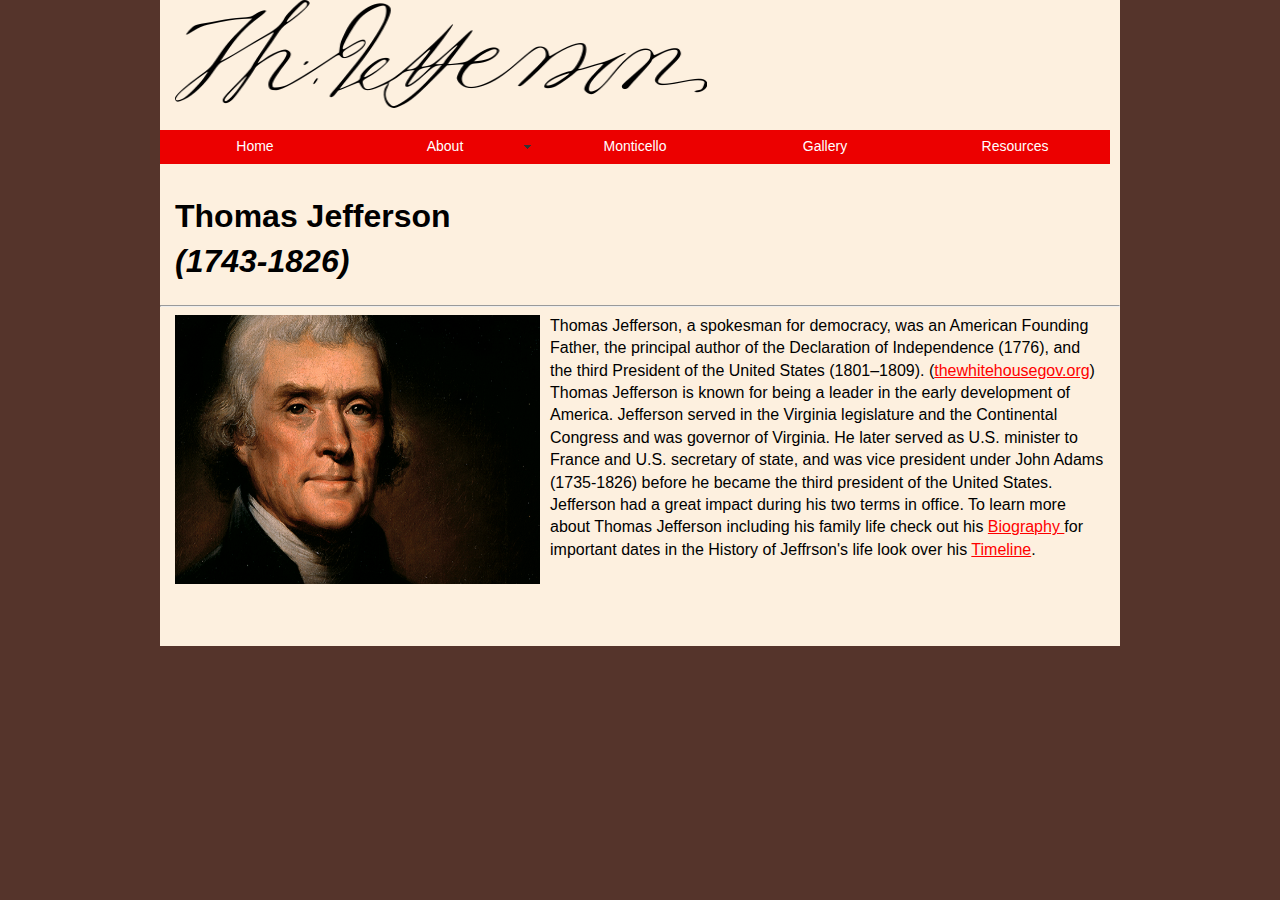
<file: about.html>
<!doctype html>
<html>
<head>
<meta charset="utf-8">
<title>Thomas Jefferson</title>
<link href="style.css" rel="stylesheet" type="text/css">
<style type="text/css">
<!--
body {
  font: 100%/1.4 Verdana, Arial, Helvetica, sans-serif;
  background-color: #55342B;
  margin: 0;
  padding: 0;
  color: #000;
}

ul, ol, dl { 
  padding: 0;
  margin: 0;
}
h1, h2, h3, h4, h5, h6, p {
  margin-top: 0;   
  padding-right: 15px;
  padding-left: 15px; 
}
a img { 
  border: none;
}

a:link {
  color: #FF0000;
  text-decoration: underline; 
}
a:visited {
  color: #FF0000;
  text-decoration: underline;
}
a:hover, a:active, a:focus { 
  text-decoration: none;
}

.container {
  width: 960px;
  background-color: #FDF0DF;
  margin: 0 auto; 
}

header {
  background-color: #FDF0DF;
}
.content {
  padding: 10px 0;
  float: center;
}


.content ul, .content ol {
  padding: 0 15px 15px 40px; 
}




footer {
  padding: 10px 0;
  background-color: #FDF0DF;
  position: relative;
  clear: both; 
}

/*HTML 5 support - Sets new HTML 5 tags to display:block so browsers know how to render the tags properly. */
header, section, footer, aside, article, figure {
  display: block;
}

</style>
<link href="SpryAssets/SpryMenuBarHorizontal.css" rel="stylesheet" type="text/css">
<!--[if lt IE 9]>
<script src="http://html5shiv.googlecode.com/svn/trunk/html5.js"></script>
<![endif]-->
<script src="SpryAssets/SpryMenuBar.js" type="text/javascript"></script>
</head>

<body>

<div class="container">
  <header>
    <p><a href="#"><img src="Assets/513px-Thomas_Jefferson's_signature2.svg.png" alt="sig" width="532" height="108" usemap="#Map">
      <map name="Map">
        <area shape="rect" coords="6,5,524,106" href="index.html">
      </map>
    </a>
      <br>
    </p>
    <ul id="Menu" class="MenuBarHorizontal">
      <li><a href="index.html">Home</a></li>
      <li><a href="about.html" class="MenuBarItemSubmenu">About </a>
        <ul>
          <li><a href="biography.html">Biography</a></li>
          <li><a href="timeline.html">Timeline</a></li>
        </ul>
      </li>
      <li><a href="monticello.html">Monticello</a></li>
      <li><a href="gallery.html">Gallery</a></li>
      <li><a href="resources.html">Resources</a></li>
    </ul>
  </header>
  <article class="content">
    <p>&nbsp;</p>
    <section>
      <h1>Thomas Jefferson<br>
        <em>(1743-1826)<br>
      </em></h1>
      <hr>
      <p><a href="Assets/Capture.PNG"><img src="Assets/Capture.PNG" alt="about" width="365" height="269" class="img_left"></a>Thomas Jefferson, a spokesman for democracy, was an American Founding   Father, the principal author of the Declaration of Independence (1776),   and the third President of the United States (1801–1809).
        (<a href="https://www.whitehouse.gov/1600/presidents/thomasjefferson">thewhitehousegov.org</a>) Thomas Jefferson is known for being a leader in the early development of America. Jefferson served in the Virginia legislature and the Continental Congress and was governor of Virginia. He later served as U.S. minister to France and U.S. secretary of state, and was vice president under John Adams (1735-1826) before he became the third president of the United States. Jefferson had a great impact during his two terms in office. To learn more about Thomas Jefferson including his family life check out his <a href="biography.html">Biography </a>for important dates in the History of Jeffrson's life look over his <a href="timeline.html">Timeline</a>. </p>
      <p>&nbsp;</p>
    </section>
   
    <!-- end .content --></article>
  <footer>
    
</footer>
  <!-- end .container --></div>
<script type="text/javascript">
var MenuBar1 = new Spry.Widget.MenuBar("Menu", {imgDown:"SpryAssets/SpryMenuBarDownHover.gif", imgRight:"SpryAssets/SpryMenuBarRightHover.gif"});
</script>
</body>
</html>
</file>
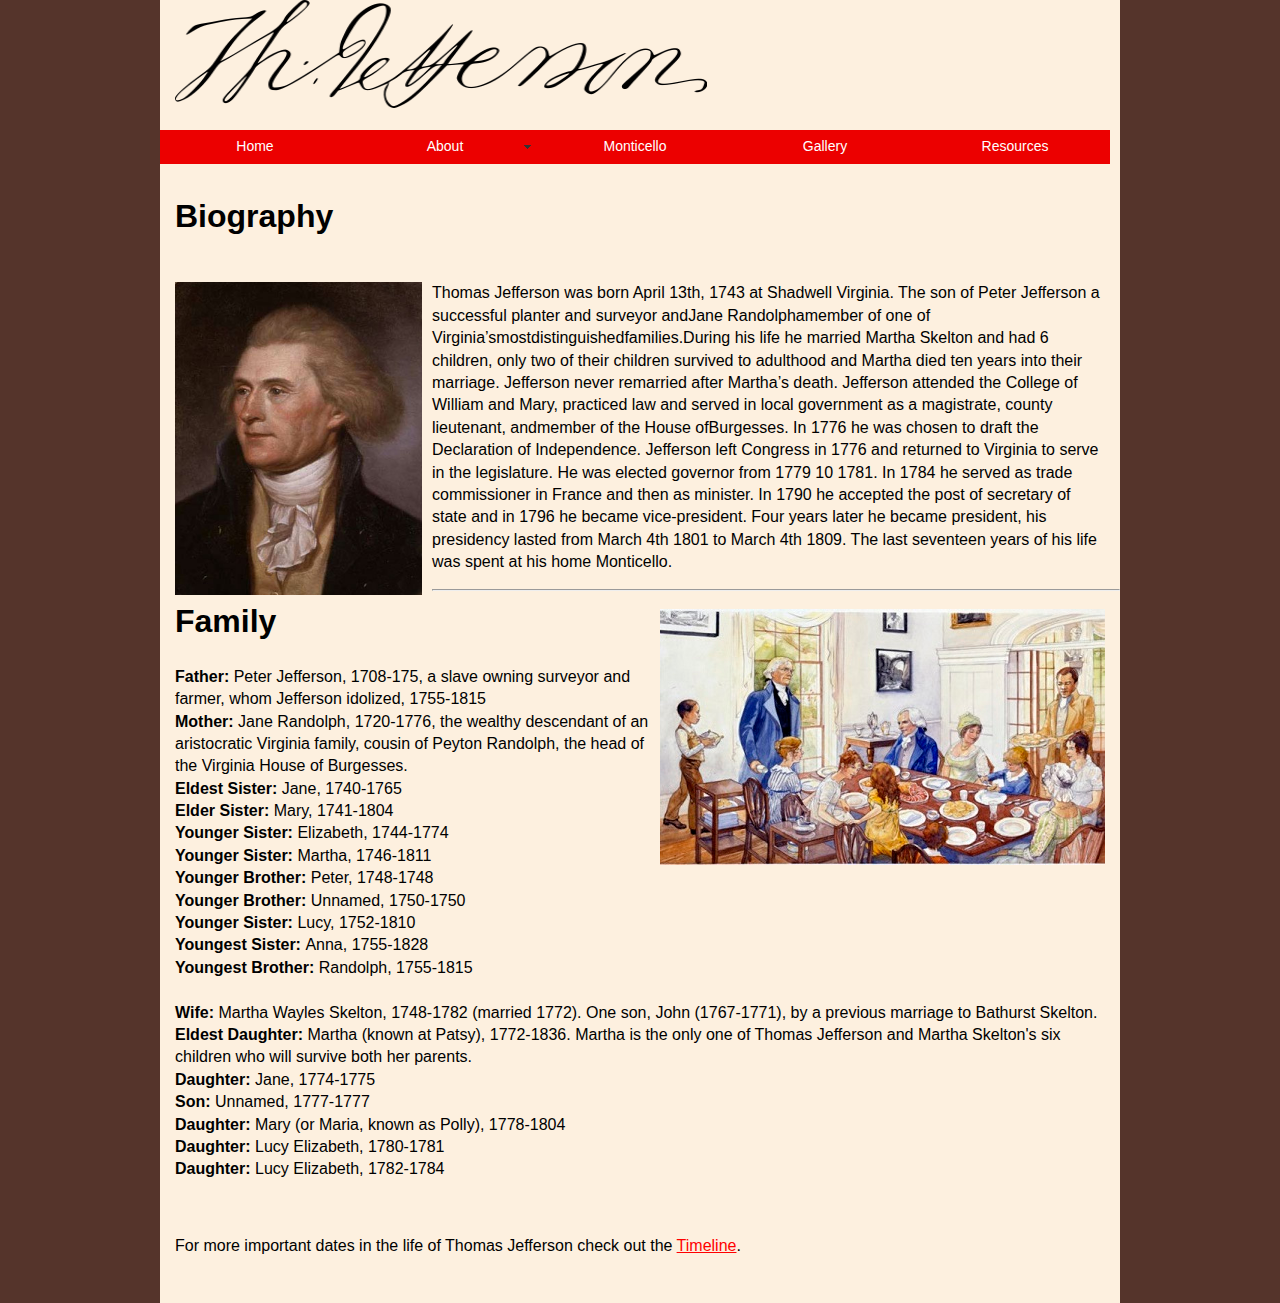
<file: biography.html>
<!doctype html>
<html>
<head>
<meta charset="utf-8">
<title>Thomas Jefferson</title>
<link href="style.css" rel="stylesheet" type="text/css">
<style type="text/css">
<!--
body {
	font: 100%/1.4 Verdana, Arial, Helvetica, sans-serif;
	background-color: #55342B;
	margin: 0;
	padding: 0;
	color: #000;
}
/*Element/tag selectors*/
ul, ol, dl { 
	padding: 0;
	margin: 0;
}
h1, h2, h3, h4, h5, h6, p {
	margin-top: 0;	 
	padding-right: 15px;
	padding-left: 15px; 
}
a img { 
	border: none;
}

a:link {
	color: #FF0000;
	text-decoration: underline; 
}
a:visited {
	color: #FF0000;
	text-decoration: underline;
}
a:hover, a:active, a:focus { 
	text-decoration: none;
}
/* container surrounds all other blocks */
.container {
	width: 960px;
	background-color: #FDF0DF;
	margin: 0 auto; 
}

header {
	background-color: #FDF0DF;
}
.content {
	padding: 10px 0;
	float: center;
}


.content ul, .content ol {
	padding: 0 15px 15px 40px;
}



/* The footer */
footer {
	padding: 10px 0;
	background-color: #FDF0DF;
	position: relative;
	clear: both; 
}


header, section, footer, aside, article, figure {
	display: block;
}
-->
</style>
<link href="SpryAssets/SpryMenuBarHorizontal.css" rel="stylesheet" type="text/css">
<!--[if lt IE 9]>
<script src="http://html5shiv.googlecode.com/svn/trunk/html5.js"></script>
<![endif]-->
<script src="SpryAssets/SpryMenuBar.js" type="text/javascript"></script>
</head>

<body>

<div class="container">
  <header>
    <p><a href="#"><img src="Assets/513px-Thomas_Jefferson's_signature2.svg.png" alt="sig" width="532" height="108" usemap="#Map">
        <map name="Map">
          <area shape="rect" coords="6,5,524,106" href="index.html">
        </map>
    </a>
      <br>
    </p>
    <ul id="Menu" class="MenuBarHorizontal">
      <li><a href="index.html">Home</a></li>
      <li><a href="about.html" class="MenuBarItemSubmenu">About </a>
        <ul>
          <li><a href="biography.html">Biography</a></li>
          <li><a href="timeline.html">Timeline</a></li>
        </ul>
      </li>
      <li><a href="monticello.html">Monticello</a></li>
      <li><a href="gallery.html">Gallery</a></li>
      <li><a href="resources.html">Resources</a></li>
    </ul>
  </header>
  <article class="content">
    <p>&nbsp;</p>
    <section>
      <h1>      Biography </h1>
      <p><br>
        <a href="Assets/portrait.jpg"><img src="Assets/portrait.jpg" alt="port" width="247" height="313" class="img_left"></a>Thomas Jefferson was born April 13th, 1743 at  Shadwell Virginia. The son of Peter Jefferson a successful planter and surveyor  andJane Randolphamember of one of Virginia&rsquo;smostdistinguishedfamilies.During  his life he married Martha Skelton and had 6 children, only two of their  children survived to adulthood and Martha died ten years into their marriage.  Jefferson never remarried after Martha&rsquo;s death. Jefferson attended the College  of William and Mary, practiced law and served in local government as a  magistrate, county lieutenant, andmember of the House ofBurgesses. In 1776 he  was chosen to draft the Declaration of Independence. Jefferson left Congress in  1776 and returned to Virginia to serve in the legislature. He was elected  governor from 1779 10 1781. In 1784 he served as trade commissioner in France  and then as minister. In 1790 he accepted the post of secretary of state and in  1796 he became vice-president. Four years later he became president, his  presidency lasted from March 4th 1801 to March 4th 1809.  The last seventeen years of his life was spent at his home Monticello.</p>
      <hr>
      <h1>Family      <a href="Assets/family.jpg"><img src="Assets/family.jpg" alt="fam" width="445" height="256" class="img_right"></a></h1>
      <p><strong>Father:</strong> Peter Jefferson, 1708-175, a slave owning surveyor and farmer, whom Jefferson idolized, 1755-1815<br>
        <strong>Mother:</strong> Jane Randolph, 1720-1776, the wealthy descendant of an aristocratic Virginia family, cousin of Peyton Randolph, the head of the Virginia House of Burgesses.<br>
        <strong>Eldest Sister:</strong> Jane, 1740-1765<br>
        <strong>Elder Sister:</strong> Mary, 1741-1804<br>
        <strong>Younger Sister:</strong> Elizabeth, 1744-1774<br>
        <strong>Younger Sister:</strong> Martha, 1746-1811<br>
        <strong>Younger Brother:</strong> Peter, 1748-1748<br>
        <strong>Younger Brother:</strong> Unnamed, 1750-1750<br>
        <strong>Younger Sister:</strong> Lucy, 1752-1810<br>
        <strong>Youngest Sister:</strong> Anna, 1755-1828<br>
        <strong>Youngest Brother:</strong> Randolph, 1755-1815<br>
        <br>
        <strong>Wife:</strong> Martha Wayles Skelton, 1748-1782 (married 1772). One son, John (1767-1771), by a previous marriage to Bathurst Skelton.<br>
        <strong>Eldest Daughter:</strong> Martha (known at Patsy), 1772-1836. Martha is the only one of Thomas Jefferson and Martha Skelton's six children who will survive both her parents.<br>
        <strong>Daughter:</strong> Jane, 1774-1775<br>
        <strong>Son:</strong> Unnamed, 1777-1777<br>
        <strong>Daughter:</strong> Mary (or Maria, known as Polly), 1778-1804<br>
        <strong>Daughter:</strong> Lucy Elizabeth, 1780-1781<br>
      <strong>Daughter:</strong> Lucy Elizabeth, 1782-1784</p>
      <p>&nbsp;</p>
      <p>For more important dates in the life of Thomas Jefferson check out the <a href="timeline.html">Timeline</a>.    </p>
    </section>
   
    <!-- end .content --></article>
  <footer>
    
</footer>
  <!-- end .container --></div>
<script type="text/javascript">
var MenuBar1 = new Spry.Widget.MenuBar("Menu", {imgDown:"SpryAssets/SpryMenuBarDownHover.gif", imgRight:"SpryAssets/SpryMenuBarRightHover.gif"});
</script>
</body>
</html>
</file>
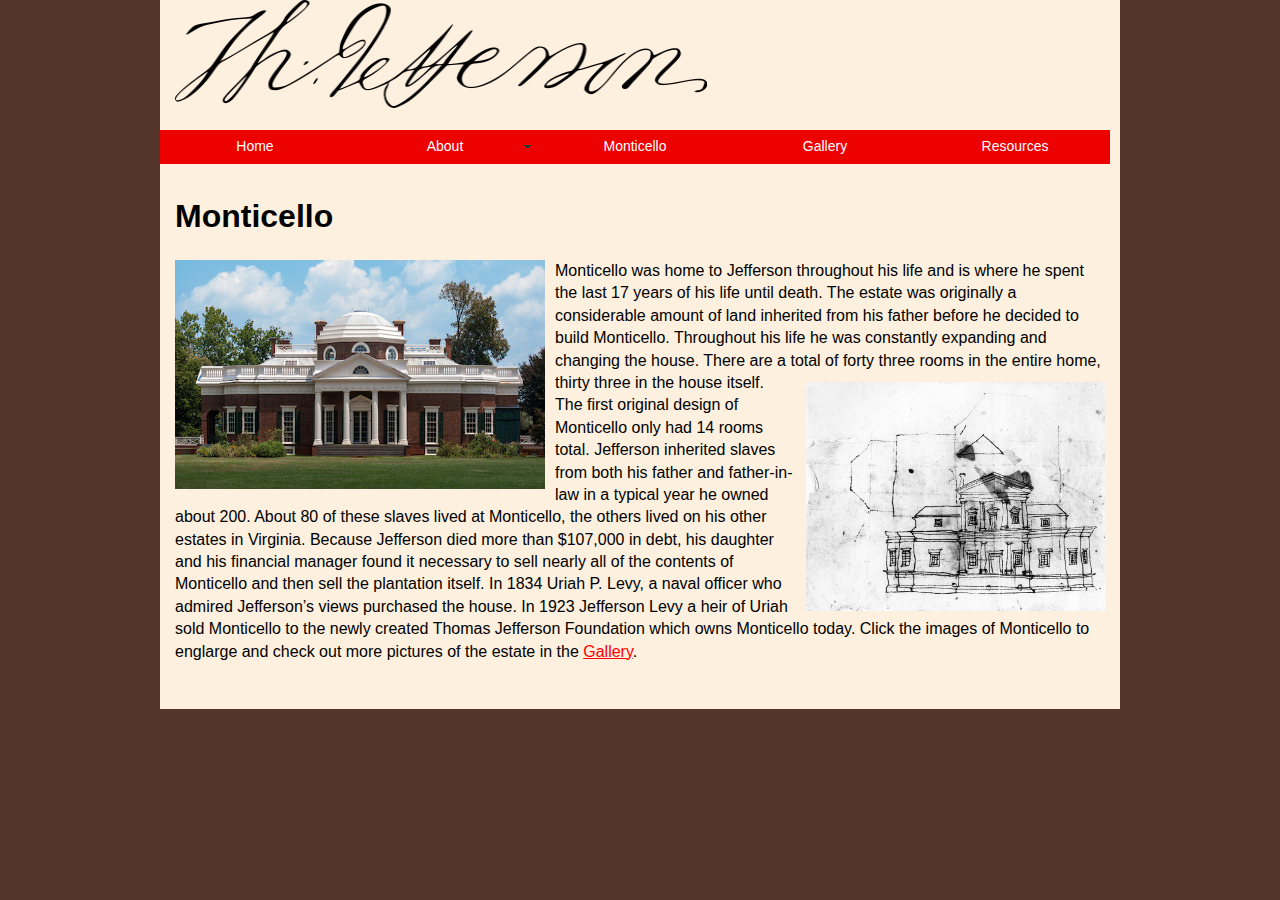
<file: monticello.html>
<!doctype html>
<html>
<head>
<meta charset="utf-8">
<title>Thomas Jefferson</title>
<link href="style.css" rel="stylesheet" type="text/css">
<style type="text/css">
<!--
body {
	font: 100%/1.4 Verdana, Arial, Helvetica, sans-serif;
	background-color: #55342B;
	margin: 0;
	padding: 0;
	color: #000;
}

ul, ol, dl { 
	padding: 0;
	margin: 0;
}
h1, h2, h3, h4, h5, h6, p {
	margin-top: 0;	 
	padding-right: 15px;
	padding-left: 15px; 
}
a img { 
	border: none;
}

a:link {
	color: #FF0000;
	text-decoration: underline; 
}
a:visited {
	color: #FF0000;
	text-decoration: underline;
}
a:hover, a:active, a:focus { 
	text-decoration: none;
}

.container {
	width: 960px;
	background-color: #FDF0DF;
	margin: 0 auto; 
}

header {
	background-color: #FDF0DF;
}
.content {
	padding: 10px 0;
	float: center;
}


.content ul, .content ol {
	padding: 0 15px 15px 40px; 
}




footer {
	padding: 10px 0;
	background-color: #FDF0DF;
	position: relative;
	clear: both; 
}


header, section, footer, aside, article, figure {
	display: block;
}
-->
</style>
<link href="SpryAssets/SpryMenuBarHorizontal.css" rel="stylesheet" type="text/css">
<!--[if lt IE 9]>
<script src="http://html5shiv.googlecode.com/svn/trunk/html5.js"></script>
<![endif]-->
<script src="SpryAssets/SpryMenuBar.js" type="text/javascript"></script>
</head>

<body>

<div class="container">
  <header>
    <p><a href="#"><img src="Assets/513px-Thomas_Jefferson's_signature2.svg.png" alt="sig" width="532" height="108" usemap="#Map">
      <map name="Map">
        <area shape="rect" coords="6,5,524,106" href="index.html">
      </map>
    </a>
      <br>
    </p>
    <ul id="Menu" class="MenuBarHorizontal">
      <li><a href="index.html">Home</a></li>
      <li><a href="about.html" class="MenuBarItemSubmenu">About </a>
        <ul>
          <li><a href="biography.html">Biography</a></li>
          <li><a href="timeline.html">Timeline</a></li>
        </ul>
      </li>
      <li><a href="monticello.html">Monticello</a></li>
      <li><a href="gallery.html">Gallery</a></li>
      <li><a href="resources.html">Resources</a></li>
    </ul>
  </header>
  <article class="content">
    <p>&nbsp;</p>
    <section>
      <h1>Monticello</h1>
      <p><a href="Assets/2d67310c2c903d56bc724f2e12a2657205da6153.jpg"><img src="Assets/2d67310c2c903d56bc724f2e12a2657205da6153.jpg" alt="monticello" width="370" height="229" class="img_left"></a>Monticello was home to Jefferson throughout his life and is  where he spent the last 17 years of his life until death. The estate was  originally a considerable amount of land inherited from his father before he  decided to build Monticello. Throughout his life he was constantly expanding  and changing the house. There are a total of forty three rooms in the entire  home, thirty three in the house itself. <a href="Assets/drawing.jpg"><img src="Assets/drawing.jpg" alt="sketch" width="299" height="229" class="img_right"></a>The first original design of Monticello  only had 14 rooms total. Jefferson inherited slaves from both his father and  father-in-law in a typical year he owned about 200. About 80 of these slaves  lived at Monticello, the others lived on his other estates in Virginia. Because  Jefferson died more than $107,000 in debt, his daughter and his financial  manager found it necessary to sell nearly all of the contents of Monticello and  then sell the plantation itself. In 1834 Uriah P. Levy, a naval officer who  admired Jefferson&rsquo;s views purchased the house. In 1923 Jefferson Levy a heir of  Uriah sold Monticello to the newly created Thomas Jefferson Foundation which  owns Monticello today. Click the images of Monticello to englarge and check out more pictures of the estate in the <a href="gallery.html">Gallery</a>.</p>
    </section>
   
    <!-- end .content --></article>
  <footer>
    
</footer>
  <!-- end .container --></div>
<script type="text/javascript">
var MenuBar1 = new Spry.Widget.MenuBar("Menu", {imgDown:"SpryAssets/SpryMenuBarDownHover.gif", imgRight:"SpryAssets/SpryMenuBarRightHover.gif"});
</script>
</body>
</html>
</file>
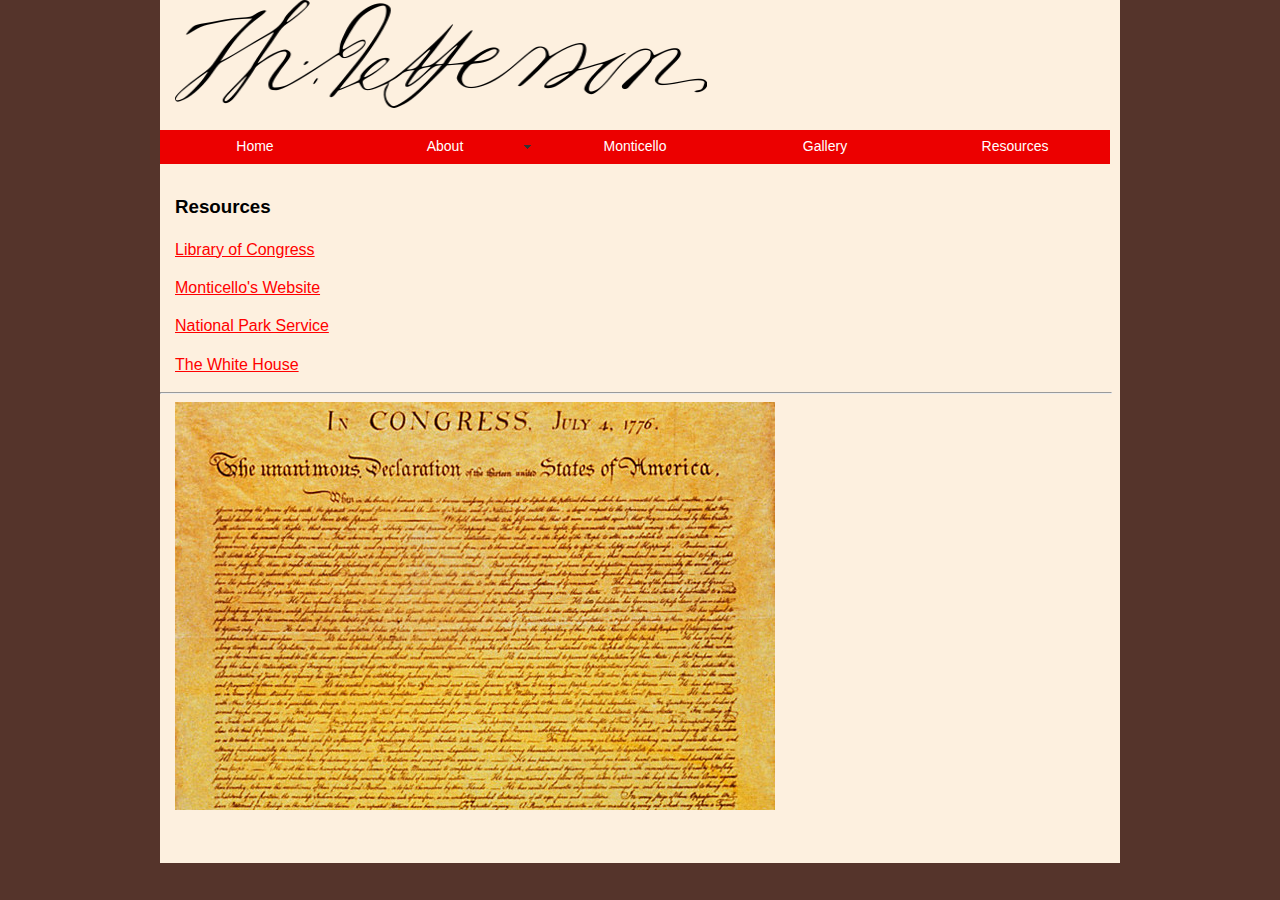
<file: resources.html>
<!doctype html>
<html>
<head>
<meta charset="utf-8">
<title>Thomas Jefferson</title>
<link href="style.css" rel="stylesheet" type="text/css">
<style type="text/css">
<!--
body {
	font: 100%/1.4 Verdana, Arial, Helvetica, sans-serif;
	background-color: #55342B;
	margin: 0;
	padding: 0;
	color: #000;
}

ul, ol, dl { 
	padding: 0;
	margin: 0;
}
h1, h2, h3, h4, h5, h6, p {
	margin-top: 0;	 
	padding-right: 15px;
	padding-left: 15px; 
}
a img { 
	border: none;
}

a:link {
	color: #FF0000;
	text-decoration: underline; 
}
a:visited {
	color: #FF0000;
	text-decoration: underline;
}
a:hover, a:active, a:focus { 
	text-decoration: none;
}

.container {
	width: 960px;
	background-color: #FDF0DF;
	margin: 0 auto; 
}

header {
	background-color: #FDF0DF;
}
.content {
	padding: 10px 0;
	float: center;
}


.content ul, .content ol {
	padding: 0 15px 15px 40px; 
}




footer {
	padding: 10px 0;
	background-color: #FDF0DF;
	position: relative;
	clear: both; 
}


header, section, footer, aside, article, figure {
	display: block;
}
-->
</style>
<link href="SpryAssets/SpryMenuBarHorizontal.css" rel="stylesheet" type="text/css">
<!--[if lt IE 9]>
<script src="http://html5shiv.googlecode.com/svn/trunk/html5.js"></script>
<![endif]-->
<script src="SpryAssets/SpryMenuBar.js" type="text/javascript"></script>
</head>

<body>

<div class="container">
  <header>
    <p><a href="#"><img src="Assets/513px-Thomas_Jefferson's_signature2.svg.png" alt="sig" width="532" height="108" usemap="#Map">
      <map name="Map">
        <area shape="rect" coords="6,5,524,106" href="index.html">
      </map>
    </a>
      <br>
    </p>
    <ul id="Menu" class="MenuBarHorizontal">
      <li><a href="index.html">Home</a></li>
      <li><a href="about.html" class="MenuBarItemSubmenu">About </a>
        <ul>
          <li><a href="biography.html">Biography</a></li>
          <li><a href="timeline.html">Timeline</a></li>
        </ul>
      </li>
      <li><a href="monticello.html">Monticello</a></li>
      <li><a href="gallery.html">Gallery</a></li>
      <li><a href="resources.html">Resources</a></li>
    </ul>
  </header>
  <article class="content">
    <p>&nbsp;</p>
    <section>
      <h3>Resources </h3>
      <p><a href="http://www.loc.gov/exhibits/jefferson/jefflib.html">Library of Congress</a></p>
      <p><a href="http://www.monticello.org/">Monticello's Website</a></p>
      <p><a href="http://www.nps.gov/nr/travel/presidents/jefferson_monticello.html">National Park Service</a></p>
      <p><a href="https://www.whitehouse.gov/1600/presidents/thomasjefferson">The White House</a></p>
      <hr align="left" width="950">
<p><img src="Assets/declaration-of-independence-thumb-600x408-92217.jpg" width="600" height="408" alt="dec"></p>
    </section>
   
    <!-- end .content --></article>
  <footer>
    
</footer>
  <!-- end .container --></div>
<script type="text/javascript">
var MenuBar1 = new Spry.Widget.MenuBar("Menu", {imgDown:"SpryAssets/SpryMenuBarDownHover.gif", imgRight:"SpryAssets/SpryMenuBarRightHover.gif"});
</script>
</body>
</html>
</file>
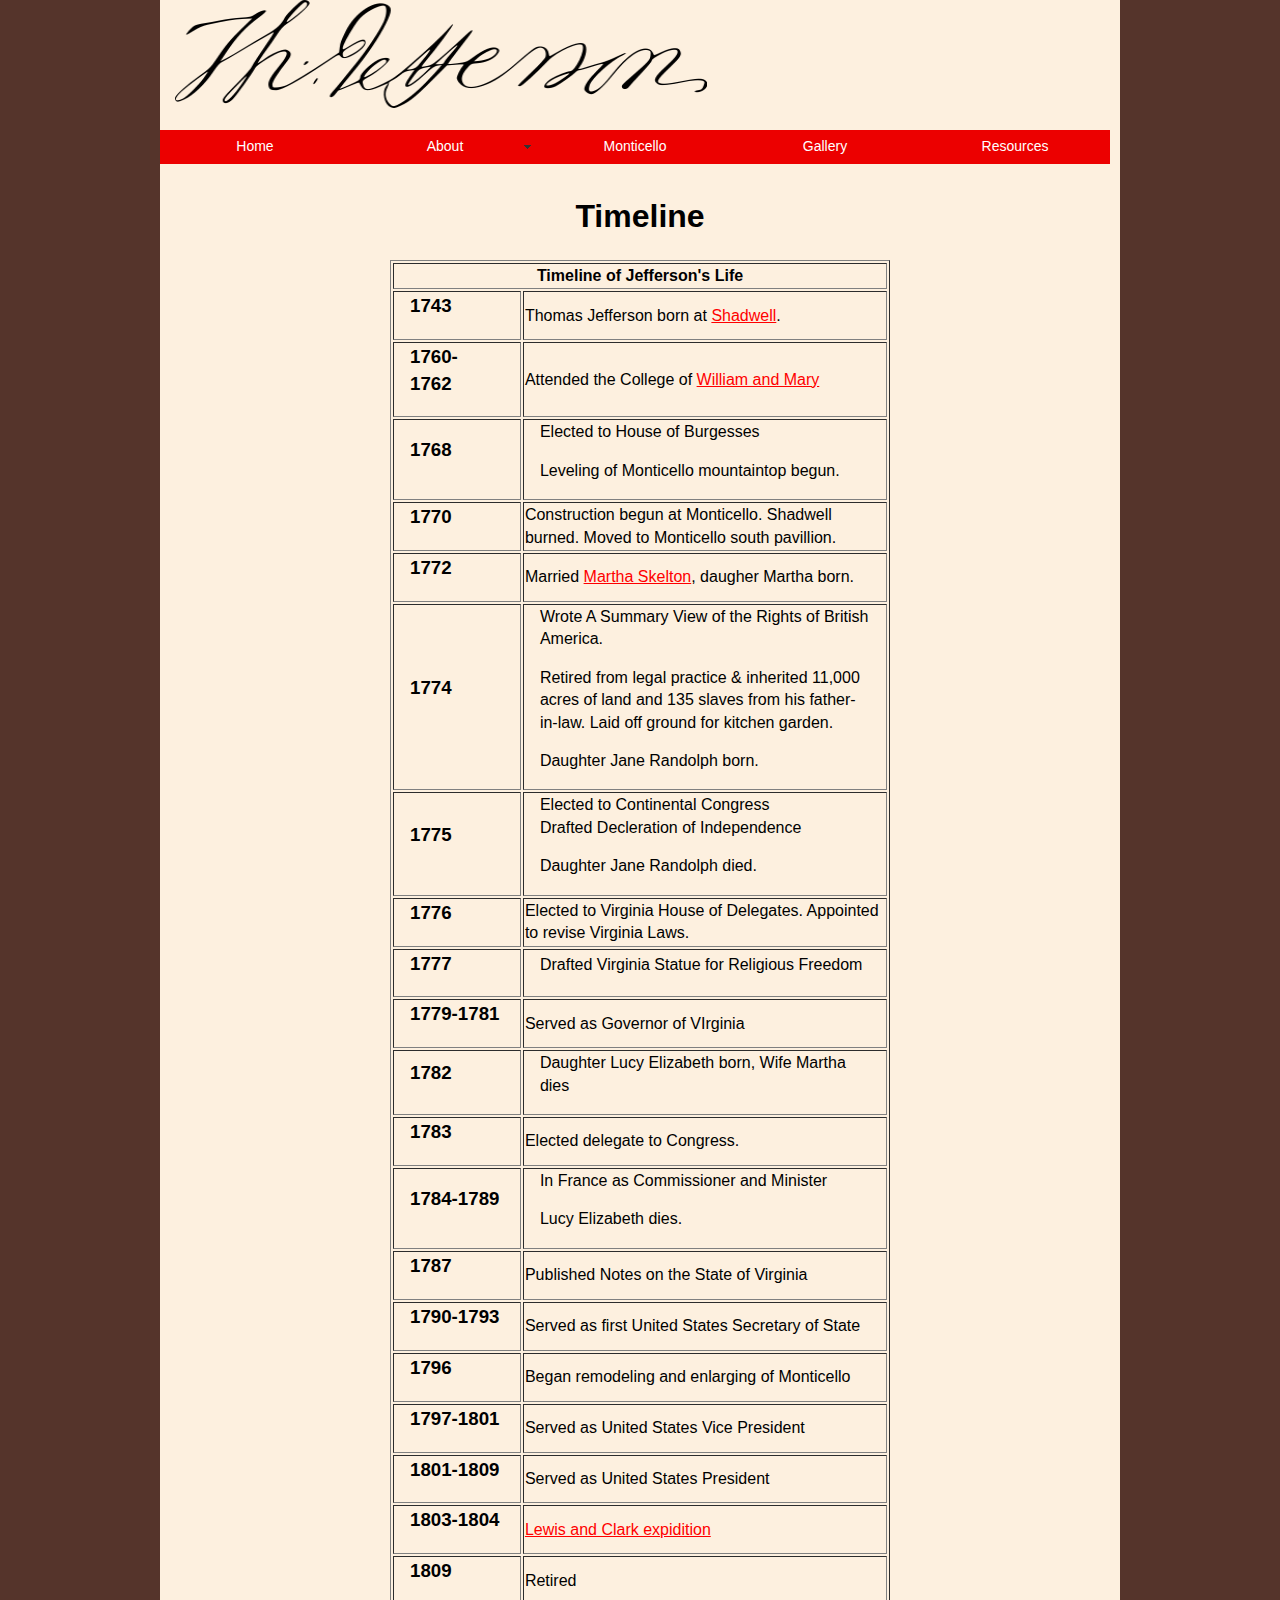
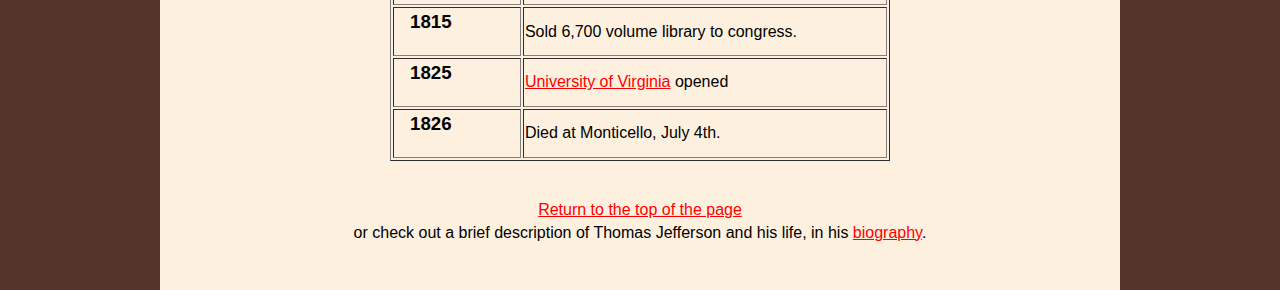
<file: timeline.html>
<!doctype html>
<html>
<head>
<meta charset="utf-8">
<title>Thomas Jefferson</title>
<link href="style.css" rel="stylesheet" type="text/css">
<style type="text/css">
<!--
body {
	font: 100%/1.4 Verdana, Arial, Helvetica, sans-serif;
	background-color: #55342B;
	margin: 0;
	padding: 0;
	color: #000;
}

ul, ol, dl { 
	padding: 0;
	margin: 0;
}
h1, h2, h3, h4, h5, h6, p {
	margin-top: 0;	 
	padding-right: 15px;
	padding-left: 15px; 
}
a img { 
	border: none;
}

a:link {
	color: #FF0000;
	text-decoration: underline; 
}
a:visited {
	color: #FF0000;
	text-decoration: underline;
}
a:hover, a:active, a:focus { 
	text-decoration: none;
}

.container {
	width: 960px;
	background-color: #FDF0DF;
	margin: 0 auto; 
}

header {
	background-color: #FDF0DF;
}
.content {
	padding: 10px 0;
	float: center;
	text-align: center;
}


.content ul, .content ol {
	padding: 0 15px 15px 40px; 
}




footer {
	padding: 10px 0;
	background-color: #FDF0DF;
	position: relative;
	clear: both; 
}

/*HTML 5 support - Sets new HTML 5 tags to display:block so browsers know how to render the tags properly. */
header, section, footer, aside, article, figure {
	display: block;
}
-->
</style>
<link href="SpryAssets/SpryMenuBarHorizontal.css" rel="stylesheet" type="text/css">
<!--[if lt IE 9]>
<script src="http://html5shiv.googlecode.com/svn/trunk/html5.js"></script>
<![endif]-->
<script src="SpryAssets/SpryMenuBar.js" type="text/javascript"></script>
</head>

<body>

<div class="container">
  <header>
    <p><a href="#"><img src="Assets/513px-Thomas_Jefferson's_signature2.svg.png" alt="sig" width="532" height="108" usemap="#Map">
      <map name="Map">
        <area shape="rect" coords="6,5,524,106" href="index.html">
      </map>
    </a>
      <br>
    </p>
    <ul id="Menu" class="MenuBarHorizontal">
      <li><a href="index.html">Home</a></li>
      <li><a href="about.html" class="MenuBarItemSubmenu">About </a>
        <ul>
          <li><a href="biography.html">Biography</a></li>
          <li><a href="timeline.html">Timeline</a></li>
        </ul>
      </li>
      <li><a href="monticello.html">Monticello</a></li>
      <li><a href="gallery.html">Gallery</a></li>
      <li><a href="resources.html">Resources</a></li>
    </ul>
  </header>
  <article class="content">
    <p>&nbsp;</p>
    <section>
      <h1>Timeline<br>
      </h1>
     <center> <table width="500" border="1">
        <tr>
          <th colspan="2" scope="col">Timeline of Jefferson's Life</th>
        </tr>
        <tr>
          <td width="100"><h3>1743</h3></td>
          <td width="292">Thomas Jefferson born at <a href="Assets/Shadwell Sign 800.jpg">Shadwell</a>. </td>
        </tr>
        <tr>
          <td><h3>1760- 1762</h3></td>
          <td>Attended the College of <a href="https://www.wm.edu/">William and Mary</a></td>
        </tr>
        <tr>
          <td><h3>1768</h3></td>
          <td><p>Elected to House of Burgesses </p>
            <p>Leveling of Monticello mountaintop begun. </p></td>
        </tr>
        <tr>
          <td><h3>1770 </h3></td>
          <td>Construction begun at Monticello. Shadwell burned. Moved to Monticello south pavillion.</td>
        </tr>
        <tr>
          <td><h3>1772</h3></td>
          <td>Married <a href="Assets/martha.jpg">Martha Skelton</a>, daugher Martha born.</td>
        </tr>
        <tr>
          <td><h3>1774</h3></td>
          <td><p>Wrote A Summary View of the Rights of British America. </p>
            <p>Retired from legal practice &amp; inherited 11,000 acres of land and 135 slaves from his father-in-law. Laid off ground for kitchen garden. </p>
            <p>Daughter Jane Randolph born. </p></td>
        </tr>
        <tr>
          <td><h3>1775</h3></td>
          <td><p>Elected to Continental Congress<br>
            Drafted Decleration of Independence<br>
          </p>
            <p>Daughter Jane Randolph died. </p></td>
        </tr>
        <tr>
          <td><h3>1776</h3></td>
          <td>Elected to Virginia House of Delegates. Appointed to revise Virginia Laws. </td>
        </tr>
        <tr>
          <td><h3>1777</h3></td>
          <td><p>Drafted Virginia Statue for Religious Freedom</p></td>
        </tr>
        <tr>
          <td><h3>1779-1781</h3></td>
          <td>Served as Governor of VIrginia</td>
        </tr>
        <tr>
          <td><h3>1782</h3></td>
          <td><p>Daughter Lucy Elizabeth born, Wife Martha dies</p></td>
        </tr>
        <tr>
          <td><h3>1783</h3></td>
          <td>Elected delegate to Congress. </td>
        </tr>
        <tr>
          <td><h3>1784-1789</h3></td>
          <td><p>In France as Commissioner and Minister</p>
            <p>Lucy Elizabeth dies.</p></td>
        </tr>
        <tr>
          <td><h3>1787</h3></td>
          <td>Published Notes on the State of Virginia</td>
        </tr>
        <tr>
          <td><h3>1790-1793</h3></td>
          <td>Served as first United States Secretary of State</td>
        </tr>
        <tr>
          <td><h3>1796</h3></td>
          <td>Began remodeling and enlarging of Monticello</td>
        </tr>
        <tr>
          <td><h3>1797-1801</h3></td>
          <td>Served as United States Vice President</td>
        </tr>
        <tr>
          <td><h3>1801-1809</h3></td>
          <td>Served as United States President</td>
        </tr>
        <tr>
          <td><h3>1803-1804</h3></td>
          <td><a href="http://www.monticello.org/site/jefferson/lewis-and-clark-expedition">Lewis and Clark expidition</a></td>
        </tr>
        <tr>
          <td><h3>1809</h3></td>
          <td>Retired</td>
        </tr>
        <tr>
          <td><h3>1815</h3></td>
          <td>Sold 6,700 volume library to congress. </td>
        </tr>
        <tr>
          <td><h3>1825</h3></td>
          <td><a href="http://www.virginia.edu/">University of Virginia</a> opened</td>
        </tr>
        <tr>
          <td><h3>1826</h3></td>
          <td>Died at Monticello, July 4th. </td>
        </tr>
      </table></center>
      <p>&nbsp;</p>
      <p><a href="#top">Return to the top of the page</a> <br>
      or check out a brief description of Thomas Jefferson and his life, in his <a href="biography.html">biography</a>.    </p>
    </section>
   
    <!-- end .content --></article>
  <footer>
    
</footer>
  <!-- end .container --></div>
<script type="text/javascript">
var MenuBar1 = new Spry.Widget.MenuBar("Menu", {imgDown:"SpryAssets/SpryMenuBarDownHover.gif", imgRight:"SpryAssets/SpryMenuBarRightHover.gif"});
</script>
</body>
</html>
</file>
<file: style.css>
body {
	background-color: #FDF0DF;
	font-family: "Trebuchet MS", Arial, Helvetica, sans-serif;
}
.img_left {
	text-align: left;
	float: left;
	border-right-width: 0px;
	margin-right: 10px;
}
a {
	color: #EC0000;
}

.img_right {
	float: right;
	margin-left: 10px;
	margin-top: 10px;
}
.galleryimg {
	border-top-width: 2px;
	border-right-width: 2px;
	border-bottom-width: 2px;
	border-left-width: 2px;
	border-top-color: #666;
	border-right-color: #666;
	border-bottom-color: #666;
	border-left-color: #666;
}
</file>
<file: SpryAssets/SpryMenuBarHorizontal.css>
@charset "UTF-8";

/* SpryMenuBarHorizontal.css - version 0.6 - Spry Pre-Release 1.6.1 */

/* Copyright (c) 2006. Adobe Systems Incorporated. All rights reserved. */

/*******************************************************************************

 LAYOUT INFORMATION: describes box model, positioning, z-order

 *******************************************************************************/

/* The outermost container of the Menu Bar, an auto width box with no margin or padding */
ul.MenuBarHorizontal
{
	margin: 0;
	padding: 0;
	list-style-type: none;
	font-size: 14px;
	cursor: default;
	width: auto;
	font-family: "Trebuchet MS", Arial, Helvetica, sans-serif;
}
/* Set the active Menu Bar with this class, currently setting z-index to accomodate IE rendering bug: http://therealcrisp.xs4all.nl/meuk/IE-zindexbug.html */
ul.MenuBarActive
{
	z-index: 1000;
}
/* Menu item containers, position children relative to this container and are a fixed width */
ul.MenuBarHorizontal li
{
	margin: 0;
	padding: 0;
	list-style-type: none;
	font-size: 100%;
	position: relative;
	text-align: center;
	cursor: pointer;
	width: 190px;
	float: left;
	height: 25px;
}
/* Submenus should appear below their parent (top: 0) with a higher z-index, but they are initially off the left side of the screen (-1000em) */
ul.MenuBarHorizontal ul
{
	margin: 0;
	padding: 0;
	list-style-type: none;
	font-size: 100%;
	z-index: 1020;
	cursor: default;
	width: 8.2em;
	position: absolute;
	left: -1000em;
}
/* Submenu that is showing with class designation MenuBarSubmenuVisible, we set left to auto so it comes onto the screen below its parent menu item */
ul.MenuBarHorizontal ul.MenuBarSubmenuVisible
{
	left: auto;
}
/* Menu item containers are same fixed width as parent */
ul.MenuBarHorizontal ul li
{
	width: 8.2em;
}
/* Submenus should appear slightly overlapping to the right (95%) and up (-5%) */
ul.MenuBarHorizontal ul ul
{
	position: absolute;
	margin: -5% 0 0 95%;
}
/* Submenu that is showing with class designation MenuBarSubmenuVisible, we set left to 0 so it comes onto the screen */
ul.MenuBarHorizontal ul.MenuBarSubmenuVisible ul.MenuBarSubmenuVisible
{
	left: auto;
	top: 0;
}

/*******************************************************************************

 DESIGN INFORMATION: describes color scheme, borders, fonts

 *******************************************************************************/

/* Submenu containers have borders on all sides */
ul.MenuBarHorizontal ul
{
	border: 1px solid #CCC;
}
/* Menu items are a light gray block with padding and no text decoration */
ul.MenuBarHorizontal a
{
	display: block;
	cursor: pointer;
	background-color: #EC0000;
	padding: 0.5em 0.75em;
	color: #FFF;
	text-decoration: none;
}
/* Menu items that have mouse over or focus have a blue background and white text */
ul.MenuBarHorizontal a:hover, ul.MenuBarHorizontal a:focus
{
	background-color: #33C;
	color: #FFF;
}
/* Menu items that are open with submenus are set to MenuBarItemHover with a blue background and white text */
ul.MenuBarHorizontal a.MenuBarItemHover, ul.MenuBarHorizontal a.MenuBarItemSubmenuHover, ul.MenuBarHorizontal a.MenuBarSubmenuVisible
{
	background-color: #1550EA;
	color: #FFF;
}

/*******************************************************************************

 SUBMENU INDICATION: styles if there is a submenu under a given menu item

 *******************************************************************************/

/* Menu items that have a submenu have the class designation MenuBarItemSubmenu and are set to use a background image positioned on the far left (95%) and centered vertically (50%) */
ul.MenuBarHorizontal a.MenuBarItemSubmenu
{
	background-image: url(SpryMenuBarDown.gif);
	background-repeat: no-repeat;
	background-position: 95% 50%;
}
/* Menu items that have a submenu have the class designation MenuBarItemSubmenu and are set to use a background image positioned on the far left (95%) and centered vertically (50%) */
ul.MenuBarHorizontal ul a.MenuBarItemSubmenu
{
	background-image: url(SpryMenuBarRight.gif);
	background-repeat: no-repeat;
	background-position: 95% 50%;
}
/* Menu items that are open with submenus have the class designation MenuBarItemSubmenuHover and are set to use a "hover" background image positioned on the far left (95%) and centered vertically (50%) */
ul.MenuBarHorizontal a.MenuBarItemSubmenuHover
{
	background-image: url(SpryMenuBarDownHover.gif);
	background-repeat: no-repeat;
	background-position: 95% 50%;
}
/* Menu items that are open with submenus have the class designation MenuBarItemSubmenuHover and are set to use a "hover" background image positioned on the far left (95%) and centered vertically (50%) */
ul.MenuBarHorizontal ul a.MenuBarItemSubmenuHover
{
	background-image: url(SpryMenuBarRightHover.gif);
	background-repeat: no-repeat;
	background-position: 95% 50%;
}

/*******************************************************************************

 BROWSER HACKS: the hacks below should not be changed unless you are an expert

 *******************************************************************************/

/* HACK FOR IE: to make sure the sub menus show above form controls, we underlay each submenu with an iframe */
ul.MenuBarHorizontal iframe
{
	position: absolute;
	z-index: 1010;
	filter:alpha(opacity:0.1);
}
/* HACK FOR IE: to stabilize appearance of menu items; the slash in float is to keep IE 5.0 from parsing */
@media screen, projection
{
	ul.MenuBarHorizontal li.MenuBarItemIE
	{
		display: inline;
		f\loat: left;
		background: #FFF;
	}
}
</file>
